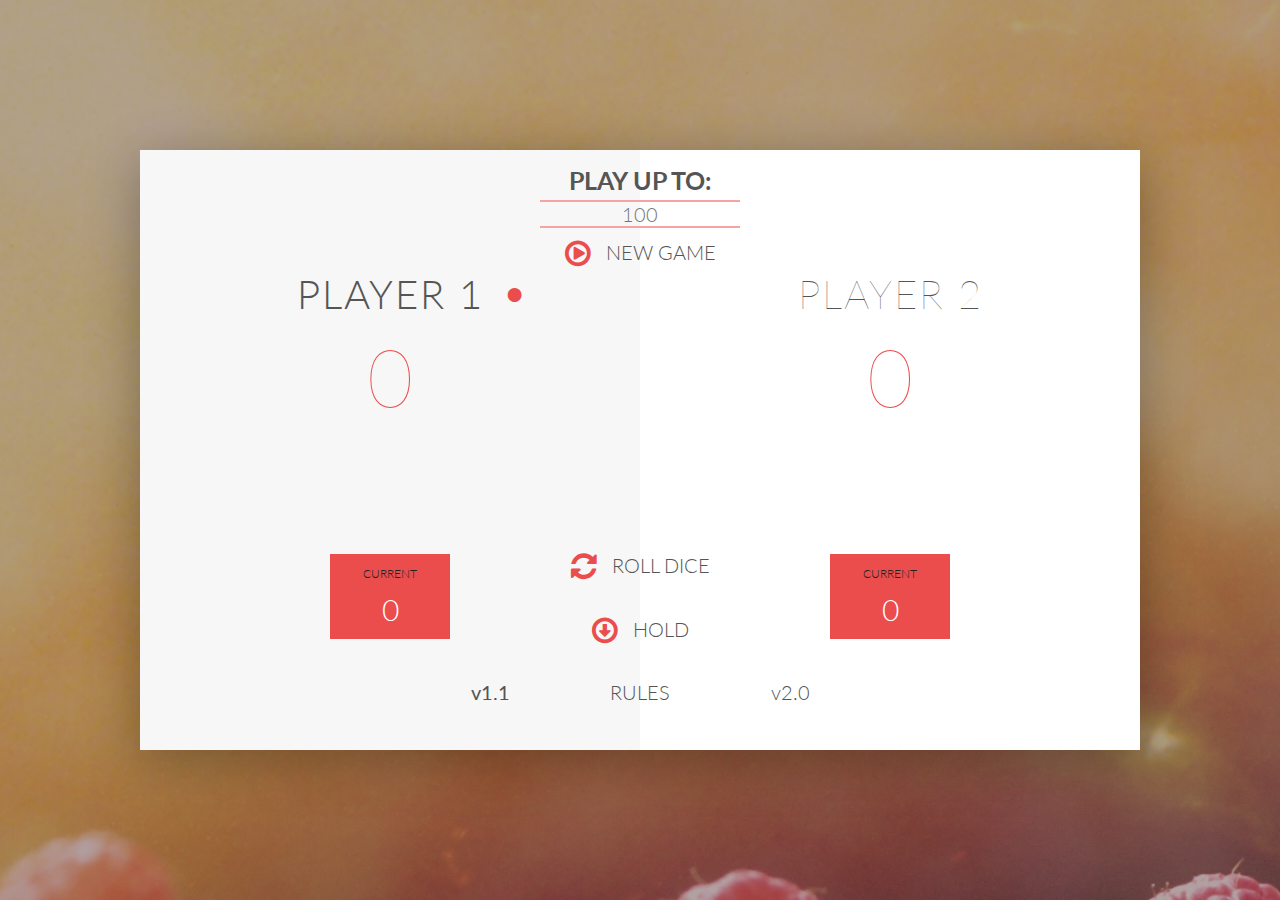
<file: docs/index.html>
<!DOCTYPE html>
<html lang="en">
    <head>
        <meta charset="UTF-8">
        <link href="https://fonts.googleapis.com/css?family=Lato:100,300,600" rel="stylesheet" type="text/css">
        <link href="http://code.ionicframework.com/ionicons/2.0.1/css/ionicons.min.css" rel="stylesheet" type="text/css">
        <link rel="stylesheet" href="css/font-awesome.min.css">
        <link type="text/css" rel="stylesheet" href="style.css">
        
        <title>Pig Game</title>
    </head>

    <body>
        <div class="wrapper clearfix">
            <div class="player-0-panel active">
                <div class="player-name" id="name-0">Player 1</div>
                <div class="player-score" id="score-0">0</div>
                <div class="player-current-box">
                    <div class="player-current-label">Current</div>
                    <div class="player-current-score" id="current-0">0</div>
                </div>
            </div>
            
            <div class="player-1-panel">
                <div class="player-name" id="name-1">Player 2</div>
                <div class="player-score" id="score-1">0</div>
                <div class="player-current-box">
                    <div class="player-current-label">Current</div>
                    <div class="player-current-score" id="current-1">0</div>
                </div>
            </div>
            <div class="play">Play up to:</div>
            <input type="text" class="input" placeholder="100">
            <button class="btn-new btn-stop" id="btn-new"><i class="btn fa fa-play-circle-o fa-1x" aria-hidden="true"></i>New game</button>
            <button class="btn-roll btn-stop"><i class="btn fa fa-refresh fa-1x" aria-hidden="true"></i>Roll dice</button>
            <button class="btn-hold btn-stop"><i class="btn fa fa-arrow-circle-o-down fa-1x" aria-hidden="true"></i></i>Hold</button>
            
            <img src="images/dice-5.png" alt="Dice" class="dice" id="dice">
        <button class="version v1"><a href="index.html" title="Version 1"><b>v1.1</b></a></button>
            <button class="btn-rules">Rules</button>
            <button class="version v2" disabled><a href="index2.html" title="Version 1">v2.0</a></button>
        </div>
    
        <div class="alert">
            <p>Ooops!!!</p>
        </div>

        <div class="rules">
            <table>
                <tr>
                    <td id="ord"><p><b>1.</td><td></b> The game has 2 players, playing in rounds.</p></td>
                </tr>
                <tr>
                    <td id="ord"><p><b>2.</td><td></b> In each turn, a player rolls a dice as many times as he whishes.</p></td>
                </tr>
                <tr>
                    <td id="ord"><p><b>3.</td><td></b> Each result get added to his round score but, if the player rolls a 1 or two 6 in a row, all his round score gets lost. After that, it's the next player's turn.</p></td>
                </tr>
                <tr>
                    <td id="ord"><p><b>4.</td><td></b> The player can choose to 'Hold', which means that his round score gets added to his global score. After that, it's the next player's turn.</p></td>
                </tr>
                <tr>
                    <td id="ord"><p><b>5.</td><td></b> The first player to reach number of points, which is in input, on global score wins the game.</p></td>
                </tr>
            </table>
            <button class="close"><i class="fa fa-times" aria-hidden="true"></i></button>
        </div>

        <script src="app.js"></script>
    </body>
</html>
</file>
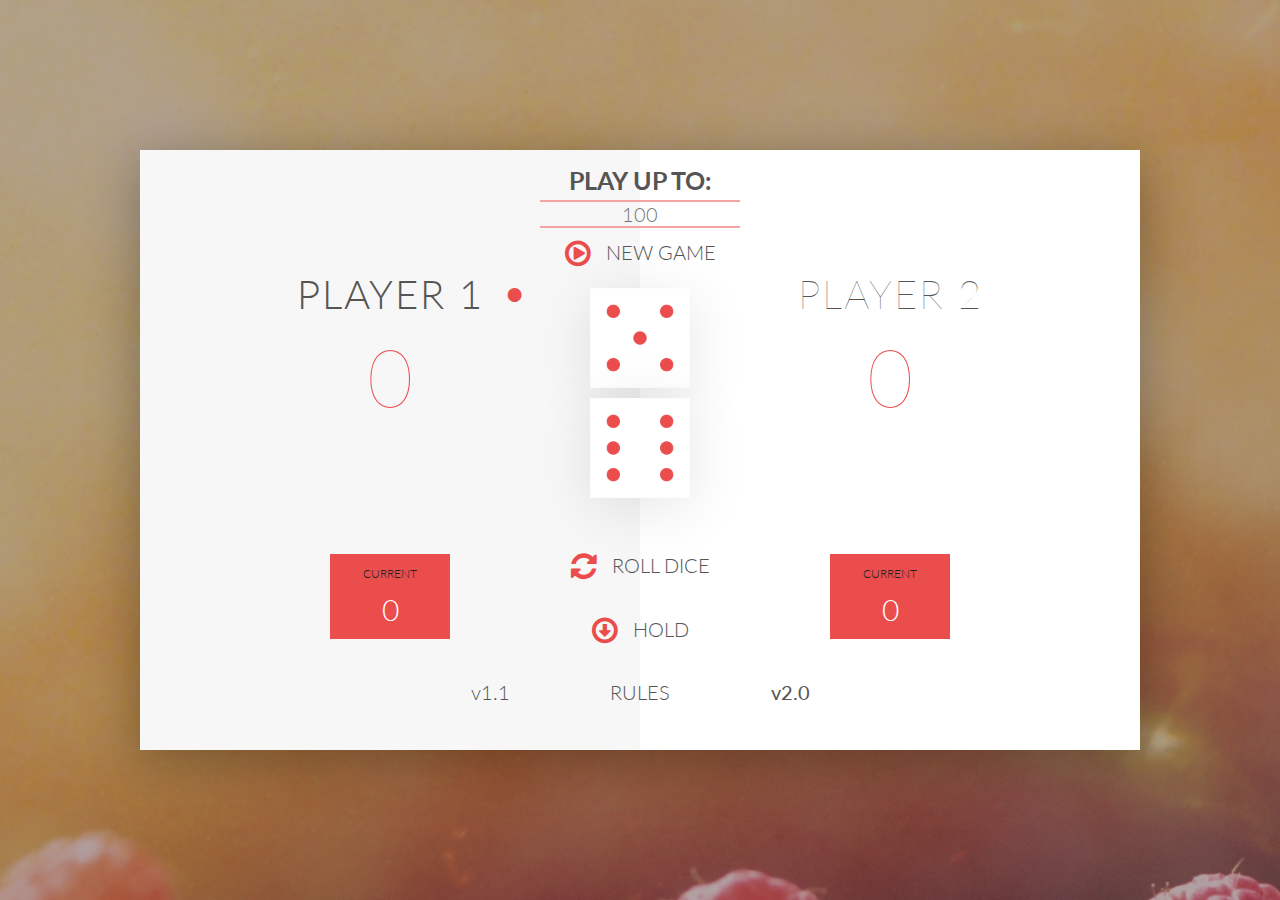
<file: docs/index2.html>
<!DOCTYPE html>
<html lang="en">
    <head>
        <meta charset="UTF-8">
        <link href="https://fonts.googleapis.com/css?family=Lato:100,300,600" rel="stylesheet" type="text/css">
        <link href="http://code.ionicframework.com/ionicons/2.0.1/css/ionicons.min.css" rel="stylesheet" type="text/css">
        <link rel="stylesheet" href="css/font-awesome.min.css">
        <link type="text/css" rel="stylesheet" href="style.css">
        
        <title>Pig Game</title>
    </head>

    <body>
        <div class="wrapper clearfix">
            <div class="player-0-panel active">
                <div class="player-name" id="name-0">Player 1</div>
                <div class="player-score" id="score-0">0</div>
                <div class="player-current-box">
                    <div class="player-current-label">Current</div>
                    <div class="player-current-score" id="current-0">0</div>
                </div>
            </div>
            <div class="player-1-panel">
                <div class="player-name" id="name-1">Player 2</div>
                <div class="player-score" id="score-1">0</div>
                <div class="player-current-box">
                    <div class="player-current-label">Current</div>
                    <div class="player-current-score" id="current-1">0</div>
                </div>
            </div>
            <div class="play">Play up to:</div>
            <input type="text" class="input" placeholder="100">
            <button class="btn-new btn-stop" id="btn-new"><i class="btn fa fa-play-circle-o fa-1x" aria-hidden="true"></i>New game</button>
            <button class="btn-roll btn-stop"><i class="btn fa fa-refresh fa-1x" aria-hidden="true"></i>Roll dice</button>
            <button class="btn-hold btn-stop"><i class="btn fa fa-arrow-circle-o-down fa-1x" aria-hidden="true"></i></i>Hold</button>
            
            <img src="images/dice-5.png" alt="Dice" class="dice">
            <img src="images/dice-6.png" alt="Dice" class="dice1">
            <button class="version v1"><a href="index.html" title="Version 1">v1.1</a></button>
            <button class="btn-rules">Rules</button>
        <button class="version v2" disabled><a href="index2.html" title="Version 1"><b>v2.0</b></a></button>
        </div>
        
        <div class="alert">
            <p>Ooops!!!</p>
        </div>

        <div class="rules">
            <table>
                <tr>
                    <td id="ord"><p><b>1. </td><td></b> The game has 2 players, playing in rounds.</p></td>
                </tr>
                <tr>
                    <td id="ord"><p><b>2. </td><td></b> In each turn, a player rolls a dice as many times as he whishes.</p></td>
                </tr>
                <tr>
                    <td id="ord"><p><b>3. </td><td></b> Each result get added to his round score but, if the player rolls a 1, all his round score gets lost. After that, it's the next player's turn.</p></td>
                </tr>
                <tr>
                    <td id="ord"><p><b>4. </td><td></b> If the player rolls two 1s, his global score gets lost and it's the next player's turn.</p></td>
                </tr>
                <tr>
                    <td id="ord"><p><b>5. </td><td></b> The player can choose to 'Hold', which means that his round score gets added to his global score. After that, it's the next player's turn.</p></td>
                </tr>
                <tr>
                    <td id="ord"><p><b>6. </td><td></b> The first player to reach number of points, which is in input, on global score wins the game.</p></td>
                </tr>
            </table>
            <button class="close"><i class="fa fa-times" aria-hidden="true"></i></button>
        </div>

        <script src="app2.js"></script>
    </body>
</html>
</file>
<file: docs/style.css>
/**********************************************
*** GENERAL
**********************************************/

* {
    margin: 0;
    padding: 0;
    box-sizing: border-box;
    
}

.clearfix::after {
    content: "";
    display: table;
    clear: both;
}

body {
    background-image: linear-gradient(rgba(62, 20, 20, 0.4), rgba(62, 20, 20, 0.4)), url(images/back.jpg);
    background-size: cover;
    background-position: center;
    font-family: Lato;
    font-weight: 300;
    position: relative;
    height: 100vh;
    color: #555;
    min-width: 865px;
}

.wrapper {
    width: 1000px;
    max-width:100%;
    position: absolute;
    top: 50%;
    left: 50%;
    transform: translate(-50%, -50%);
    background-color: #fff;
    box-shadow: 0px 10px 50px rgba(0, 0, 0, 0.3);
    overflow: hidden;
}

.player-0-panel,
.player-1-panel {
    width: 50%;
    float: left;
    height: 600px;
    padding: 100px;
}



/**********************************************
*** PLAYERS
**********************************************/

.player-name {
    font-size: 40px;
    text-align: center;
    text-transform: uppercase;
    letter-spacing: 2px;
    font-weight: 100;
    margin-top: 20px;
    margin-bottom: 10px;
    position: relative;
}

.player-score {
    text-align: center;
    font-size: 80px;
    font-weight: 100;
    color: #EB4D4D;
    margin-bottom: 130px;
}

.active { background-color: #f7f7f7; }
.active .player-name { font-weight: 300; }
.active .two-ones { font-weight: 600; }

.active .player-name::after {
    content: "\2022";
    font-size: 47px;
    position: absolute;
    color: #EB4D4D;
    top: -7px;
    right: 10px;
    
}

.player-current-box {
    background-color: #EB4D4D;
    color: #fff;
    width: 40%;
    margin: 0 auto;
    padding: 12px;
    text-align: center;
}

.player-current-label {
    text-transform: uppercase;
    margin-bottom: 10px;
    font-size: 12px;
    color: #222;
}

.player-current-score {
    font-size: 30px;
}

button {
    position: absolute;
    width: 200px;
    left: 50%;
    transform: translateX(-50%);
    color: #555;
    background: none;
    border: none;
    font-family: Lato;
    font-size: 20px;
    text-transform: uppercase;
    cursor: pointer;
    font-weight: 300;
    transition: background-color 0.3s, color 0.3s;
}

button:hover { font-weight: 600; }
button:hover i.btn { margin-right: 20px; }

button:focus {
    outline: none;
}

i.btn {
    color: #EB4D4D;
    display: inline-block;
    margin-right: 15px;
    font-size: 32px;
    line-height: 1;
    vertical-align: text-top;
    margin-top: -2px;
    transition: margin 0.3s;
}

i.fa-1x {
    font-size: 1.5em;
}

.input {top: 50px;
        position: absolute;
        width: 200px;
        left: 50%;
        transform: translateX(-50%);
        color: #555;
        background: none;
        border: 2px solid #f5a3a3;
        border-left: none;
        border-right: none;
        font-family: Lato;
        font-size: 20px;
        text-transform: uppercase;
        text-align: center;
        font-weight: 300;
        transition: background-color 0.3s, color 0.3s}
.play { top: 15px;
        font-weight: bold;
        position: absolute;
        width: 200px;
        left: 50%;
        transform: translateX(-50%);
        color: #555;
        background: none;
        font-family: Lato;
        font-size: 25px;
        text-transform: uppercase;
        text-align: center;}
.btn-new { top: 90px;}
.btn-roll { top: 403px;}
.btn-hold { top: 467px;}

.dice, .dice1 {
    position: absolute;
    left: 50%;
    transform: translateX(-50%);
    height: 100px;
    box-shadow: 0px 10px 60px rgba(0, 0, 0, 0.10);
}
#dice {
    top: 178px;
}
.dice {
    top: 138px;
}
.dice1 {
    top: 248px;
}

.winner { background-color: #f7f7f7; }
.winner .player-name { font-weight: 300; color: #EB4D4D; }

.btn-stop:disabled {
    color: #EB4D4D;
    text-decoration: line-through;
}
button#btn-new:disabled {
    color: #555;
    text-decoration: none;
}
.alert {
    background: white;
    border: 5px solid #EB4D4D;
    border-radius: 18px / 30px;
    font-size: 50px;
    font-family: Lato;
    font-weight: 600;
    position: absolute;
    display: none;
    top: 10%;
    left: 50%;
    transform: translateX(-50%);
    padding: 20px;

}

.version {
    position: absolute;
    width: 150px;
    left: 50%;
    color: #555;
    background: none;
    border: none;
    font-family: Lato;
    font-size: 20px;
    text-transform: lowercase;
    cursor: pointer;
    font-weight: 300;
    transition: background-color 0.3s, color 0.3s;
    top: 530px;
}

.v1 {
    transform: translateX(-150%);
}
.v2 {
    transform: translateX(+50%);
}

a {
    font-family: Lato;
    color: #555;
    text-decoration: none;
}

.btn-rules {
    top: 530px;
}
.close {
    top: 6px;
    left: 97%;
    width: 25px;
    height: 25px;
    text-align: center;
    color: #EB4D4D;
}
button:hover i.fa-times {
    font-size: 1.5em;
    transition: 0.3s;
}
i.fa-times {
    position: absolute;
    top: 50%;
    left: 50%;
    transform: translate(-50%,-50%);
}
.rules {
    background: white;
    border: 3px solid #EB4D4D;
    border-radius: 18px / 30px;
    font-size: 20px;
    font-family: Lato;
    font-weight: 300;
    position: absolute;
    display: none;
    top: 10%;
    left: 50%;
    transform: translateX(-50%);
    display: none;
    padding: 20px;
}
#ord {
    vertical-align: top;
}
</file>
